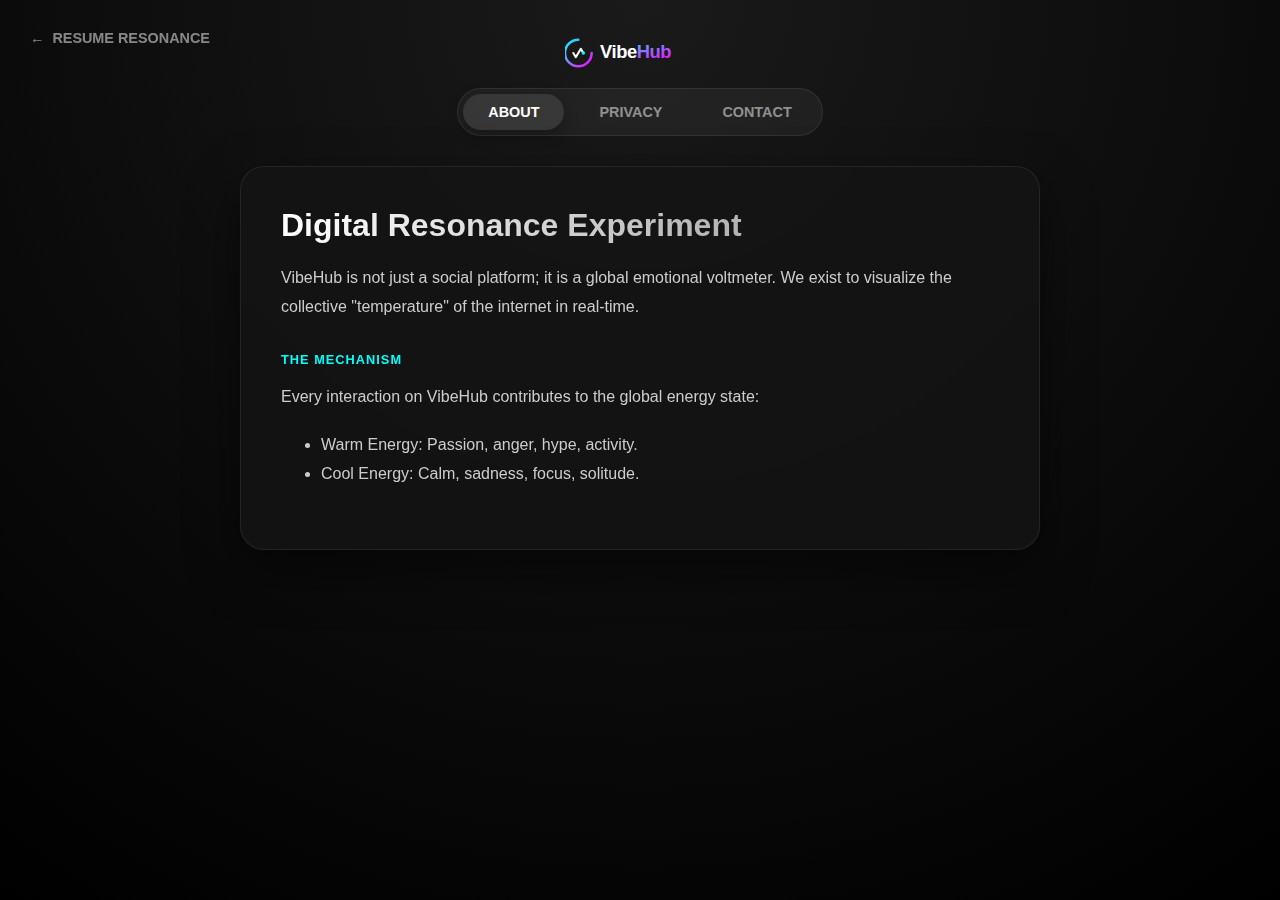
<file: info.html>
<!DOCTYPE html>
<html lang="en">
<head>
    <meta charset="UTF-8">
    <meta name="viewport" content="width=device-width, initial-scale=1.0, maximum-scale=1.0, user-scalable=no">
    <title>About VibeHub - Digital Resonance Protocol</title>
    <meta name="description" content="Learn about the VibeHub protocol, our privacy policy regarding digital amnesia, and how to contact the core resonance team.">
    <link rel="stylesheet" href="css/info.css"> 
</head>
<body>

    <a href="index.html" class="back-link">
        <span class="back-arrow">←</span> RESUME RESONANCE
    </a>

    <div class="site-header">
        <svg width="150" height="34" viewBox="0 0 180 40" fill="none" xmlns="http://www.w3.org/2000/svg">
            <defs>
              <linearGradient id="vibeGradient2" x1="0%" y1="0%" x2="100%" y2="100%">
                <stop offset="0%" stop-color="#00FFFF" />
                <stop offset="100%" stop-color="#FF00FF" />
              </linearGradient>
            </defs>
            <g transform="translate(0, 4)">
              <path d="M16 0C7.16 0 0 7.16 0 16C0 24.84 7.16 32 16 32C24.84 32 32 24.84 32 16" stroke="url(#vibeGradient2)" stroke-width="3" stroke-linecap="round"/>
              <path d="M10 16L13 21L19 11L22 16" stroke="white" stroke-width="2.5" stroke-linecap="round" stroke-linejoin="round"/>
              <circle cx="22" cy="16" r="2" fill="#00FFFF"/>
            </g>
            <text x="42" y="26" font-family="'Inter', -apple-system, BlinkMacSystemFont, 'Segoe UI', Roboto, sans-serif" font-size="22" font-weight="700" fill="white" letter-spacing="-0.5">
              Vibe<tspan fill="url(#vibeGradient2)">Hub</tspan>
            </text>
        </svg>
    </div>

    <div class="nav-tabs">
        <button class="tab-btn active" onclick="switchTab('about')">ABOUT</button>
        <button class="tab-btn" onclick="switchTab('privacy')">PRIVACY</button>
        <button class="tab-btn" onclick="switchTab('contact')">CONTACT</button>
    </div>

    <div class="content-card">
        <div id="about" class="page-section active">
            <h1>Digital Resonance Experiment</h1>
            <p>VibeHub is not just a social platform; it is a global emotional voltmeter. We exist to visualize the collective "temperature" of the internet in real-time.</p>
            <h2>The Mechanism</h2>
            <p>Every interaction on VibeHub contributes to the global energy state:</p>
            <ul>
                <li><strong>Warm Energy:</strong> Passion, anger, hype, activity.</li>
                <li><strong>Cool Energy:</strong> Calm, sadness, focus, solitude.</li>
            </ul>
        </div>

        <div id="privacy" class="page-section">
            <h1>Privacy Protocol</h1>
            <p>We believe in "Digital Amnesia". Minimal telemetry, no cross-site tracking.</p>
            <h2>Data Collection</h2>
            <p>Messages sent to the void are stored temporarily in the collective consciousness (database) and do not contain personal identifiers.</p>
        </div>

        <div id="contact" class="page-section">
            <h1>Establish Connection</h1>
            <p>Found a glitch in the matrix?</p>
            <form onsubmit="event.preventDefault(); alert('Signal Transmitted.');">
                <div class="form-group">
                    <label class="form-label">TRANSMISSION</label>
                    <textarea class="styled-textarea" placeholder="Describe the anomaly..."></textarea>
                </div>
                <button type="submit" class="submit-btn">SEND SIGNAL</button>
            </form>
        </div>
    </div>

    <script src="js/info.js"></script>
</body>
</html>
</file>
<file: css/info.css>
:root {
    --bg-gradient: radial-gradient(circle at 50% 0%, #1a1a1a 0%, #000000 100%);
    --glass-bg: rgba(20, 20, 20, 0.8);
    --card-border: rgba(255, 255, 255, 0.08);
    --text-main: #fff;
    --text-muted: rgba(255,255,255,0.5);
    --accent-cyan: #00FFFF;
    --input-bg: rgba(0,0,0,0.5);
}
* { box-sizing: border-box; }
body {
    margin: 0; padding: 0;
    background: var(--bg-gradient); background-attachment: fixed;
    color: var(--text-main);
    font-family: -apple-system, BlinkMacSystemFont, "Segoe UI", Roboto, sans-serif;
    min-height: 100vh; display: flex; flex-direction: column; align-items: center;
}
.site-header { margin-top: 4vh; margin-bottom: 2vh; display: flex; justify-content: center; }
.nav-tabs {
    display: flex; gap: 10px; margin-bottom: 30px;
    background: rgba(255,255,255,0.05); padding: 5px; border-radius: 100px;
    border: 1px solid var(--card-border);
}
.tab-btn {
    background: transparent; border: none; color: var(--text-muted);
    padding: 10px 25px; border-radius: 20px; cursor: pointer;
    font-size: 0.9rem; font-weight: 600; transition: all 0.3s ease;
}
.tab-btn:hover { color: #fff; }
.tab-btn.active {
    background: rgba(255,255,255,0.1); color: #fff;
    box-shadow: 0 4px 15px rgba(0,0,0,0.3);
}
.content-card {
    width: 90%; max-width: 800px;
    background: var(--glass-bg);
    backdrop-filter: blur(20px); -webkit-backdrop-filter: blur(20px);
    border: 1px solid var(--card-border);
    border-radius: 24px; padding: 40px;
    box-shadow: 0 20px 50px rgba(0,0,0,0.5); margin-bottom: 50px;
}
.page-section { display: none; animation: fadeIn 0.4s ease; }
.page-section.active { display: block; }
@keyframes fadeIn { from { opacity: 0; transform: translateY(10px); } to { opacity: 1; transform: translateY(0); } }
h1 { font-size: 2rem; margin: 0 0 20px 0; background: linear-gradient(90deg, #fff, #888); -webkit-background-clip: text; -webkit-text-fill-color: transparent; }
h2 { font-size: 0.8rem; margin: 30px 0 15px 0; color: var(--accent-cyan); text-transform: uppercase; letter-spacing: 1px; }
p, ul { line-height: 1.8; color: #ccc; margin-bottom: 20px; font-weight: 300; }
.form-group { margin-bottom: 20px; }
.form-label { display: block; color: var(--text-muted); font-size: 0.8rem; margin-bottom: 8px; margin-left: 5px; }
.styled-textarea {
    width: 100%; background: var(--input-bg); border: 1px solid var(--card-border);
    color: #fff; padding: 15px; border-radius: 12px; font-size: 1rem;
    transition: border-color 0.3s; font-family: inherit; outline: none; resize: vertical; min-height: 120px;
}
.styled-textarea:focus { border-color: var(--accent-cyan); }
.submit-btn {
    background: #fff; color: #000; font-weight: 800; border: none;
    padding: 15px 40px; border-radius: 100px; cursor: pointer;
    transition: transform 0.2s; text-transform: uppercase; letter-spacing: 1px; margin-top: 10px;
}
.submit-btn:hover { transform: scale(1.05); }
.back-link {
    position: fixed; top: 30px; left: 30px; color: var(--text-muted); text-decoration: none;
    font-weight: bold; font-size: 0.9rem; display: flex; align-items: center; gap: 8px; z-index: 100;
}
.back-link:hover { color: #fff; }
@media (max-width: 600px) {
    .content-card { padding: 25px; width: 95%; }
    .nav-tabs { width: 95%; justify-content: space-between; }
    .back-link { position: absolute; top: 20px; left: 20px; }
}
</file>
